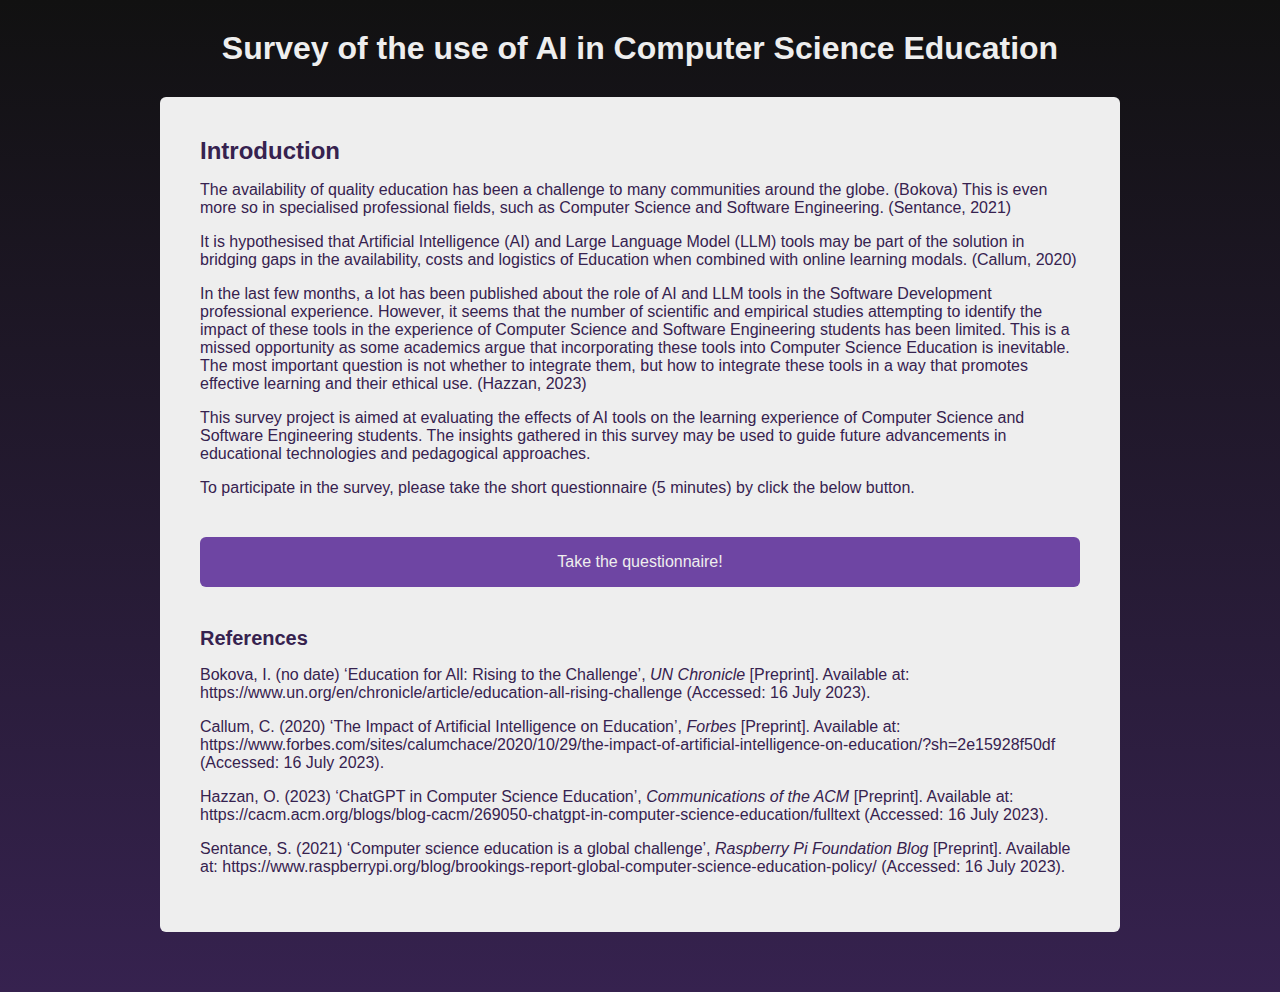
<file: index.html>
<!-- 
Central Queensland University
COIT12207 - Internet Applications (2023 Term 2)
Campus: External
Assignment 1 - Social Innovation Survey
Student ID: 12184305
Student Name: Daniel Barros 
-->

<!DOCTYPE html>
<html lang="en">

<head>
    <meta charset="UTF-8">
    <meta name="viewport" content="width=device-width, initial-scale=1.0">
    <link rel="stylesheet" href="css/styles.css">
    <title>CQU | AI in CS Education Survey</title>
</head>

<body>
    <h1 class="title">Survey of the use of AI in Computer Science Education
    </h1>
    <div class="container">
        <h2 class="content-title">Introduction</h2>
        <p>The availability of quality education has been a challenge to many
            communities around the globe. (Bokova) This is even more so in
            specialised professional fields, such as Computer Science and
            Software Engineering. (Sentance, 2021)</p>
        <p>It is hypothesised that Artificial Intelligence (AI) and Large
            Language Model (LLM) tools may be part of the solution in bridging
            gaps in the availability, costs and logistics of Education when
            combined with online learning modals. (Callum, 2020)</p>
        <p>In the last few months, a lot has been published about the role of AI
            and LLM tools in the Software Development professional experience.
            However, it seems that the number of scientific and empirical
            studies attempting to identify the impact of these tools in the
            experience of Computer Science and Software Engineering students has
            been limited. This is a missed opportunity as some academics argue
            that incorporating these tools into Computer Science Education is
            inevitable. The most important question is not whether to integrate
            them, but how to integrate these tools in a way that promotes
            effective learning and their ethical use. (Hazzan, 2023)</p>
        <p>This survey project is aimed at evaluating the effects of AI tools on
            the learning experience of Computer Science and Software Engineering
            students. The insights gathered in this survey may be used to guide
            future advancements in educational technologies and pedagogical
            approaches.</p>
        <p>To participate in the survey, please take the short questionnaire (5
            minutes) by click the below button.</p>
        <a href="survey.html" class="button-link">Take the questionnaire!</a>
        <h3 class="references-title">References</h3>
        <p>Bokova, I. (no date) ‘Education for All: Rising to the Challenge’,
            <em>UN Chronicle</em> [Preprint]. Available at:
            https://www.un.org/en/chronicle/article/education-all-rising-challenge
            (Accessed: 16 July 2023).
        </p>
        <p>Callum, C. (2020) ‘The Impact of Artificial Intelligence on
            Education’, <em>Forbes</em> [Preprint]. Available at:
            https://www.forbes.com/sites/calumchace/2020/10/29/the-impact-of-artificial-intelligence-on-education/?sh=2e15928f50df
            (Accessed: 16 July 2023).</p>
        <p>Hazzan, O. (2023) ‘ChatGPT in Computer Science Education’,
            <em>Communications of the ACM</em> [Preprint]. Available at:
            https://cacm.acm.org/blogs/blog-cacm/269050-chatgpt-in-computer-science-education/fulltext
            (Accessed: 16 July 2023).
        </p>
        <p>Sentance, S. (2021) ‘Computer science education is a global
            challenge’, <em>Raspberry Pi Foundation Blog</em> [Preprint].
            Available at:
            https://www.raspberrypi.org/blog/brookings-report-global-computer-science-education-policy/
            (Accessed: 16 July 2023).</p>

    </div>
    <script src="js/AdjustHeight.js"></script>
    <script src="js/survey.js"></script>
</body>

</html>
</file>
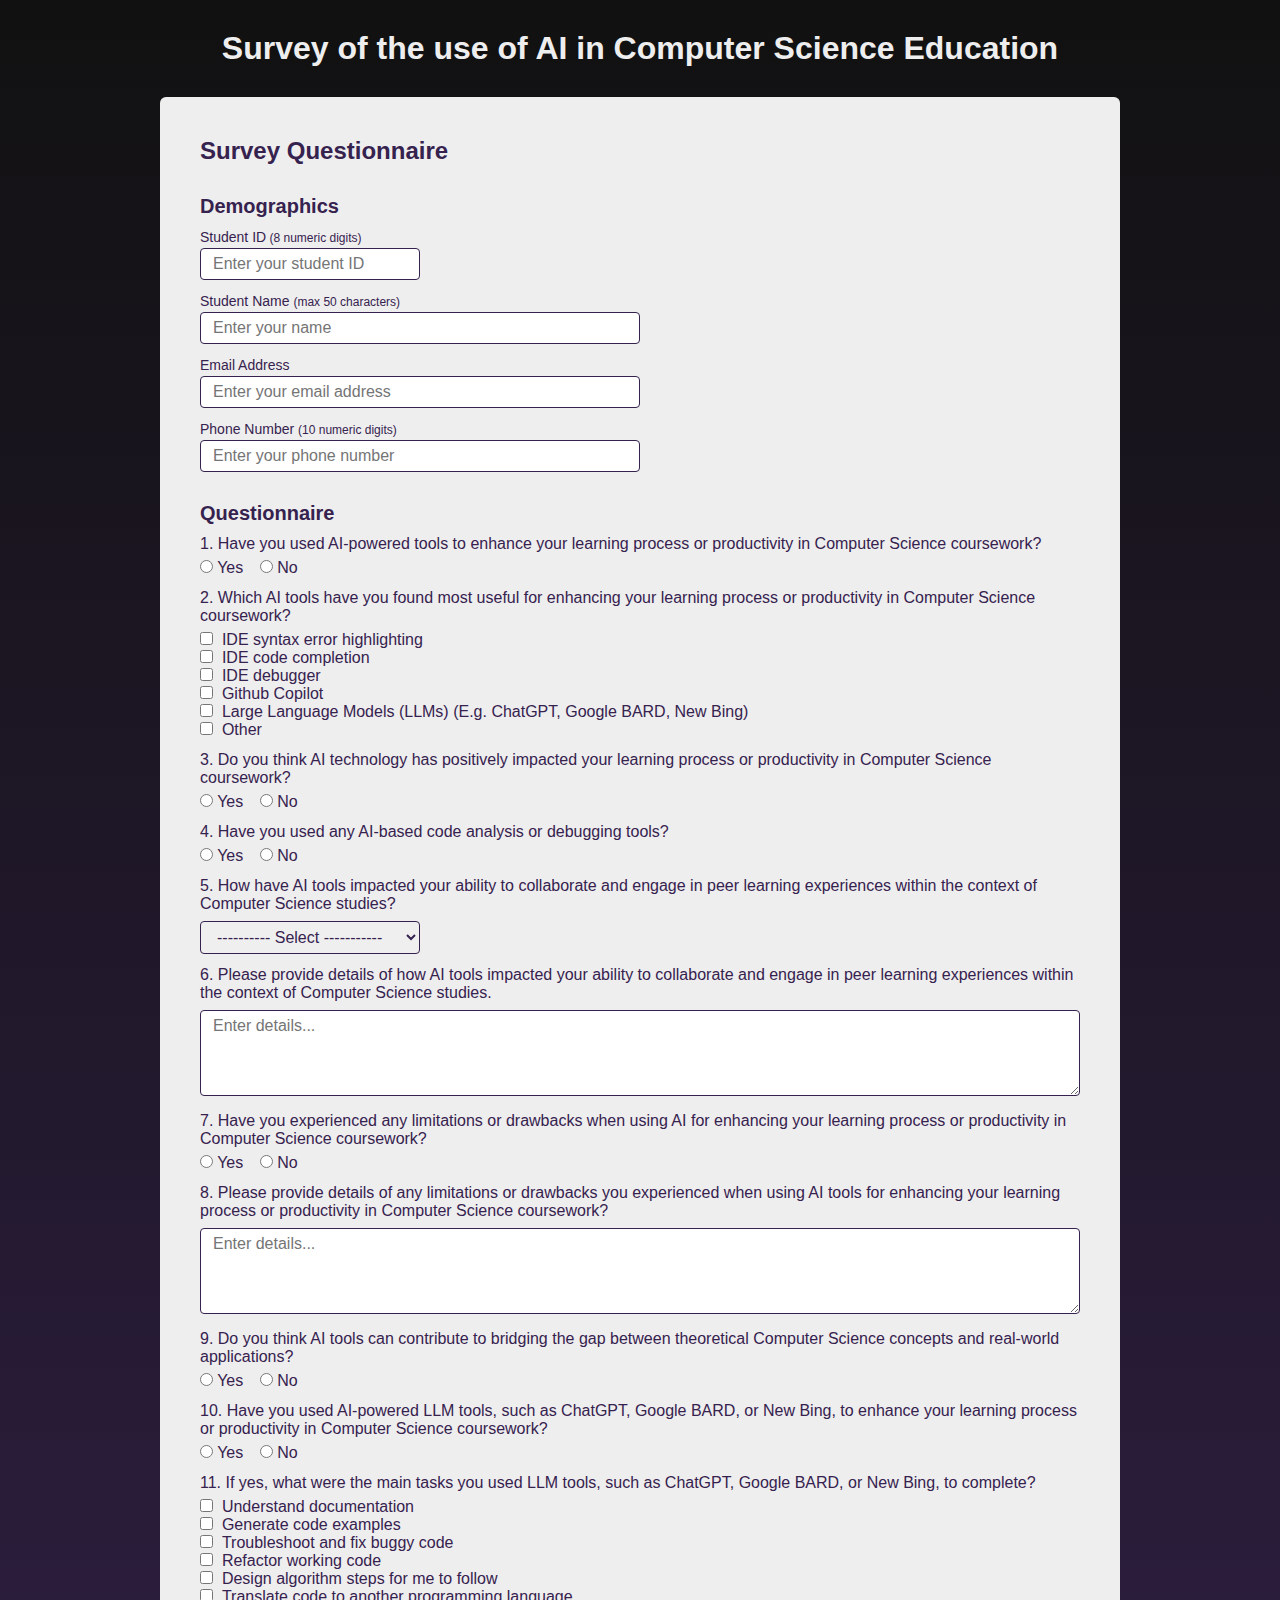
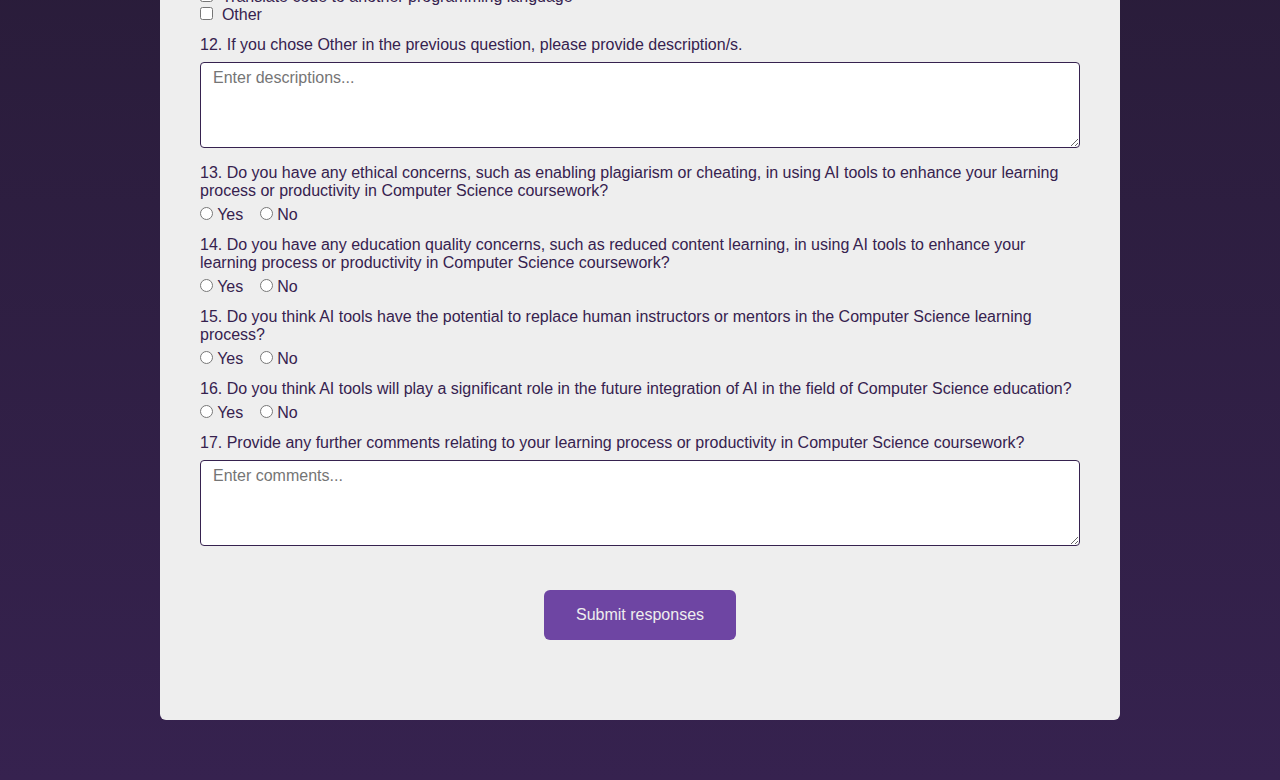
<file: survey.html>
<!-- 
Central Queensland University
COIT12207 - Internet Applications (2023 Term 2)
Campus: External
Assignment 1 - Social Innovation Survey
Student ID: 12184305
Student Name: Daniel Barros 
-->

<!DOCTYPE html>
<html lang="en">

<head>
    <meta charset="UTF-8">
    <meta name="viewport" content="width=device-width, initial-scale=1.0">
    <link rel="stylesheet" href="css/styles.css">
    <title>CQU | AI in CS Education Survey</title>
</head>

<body>
    <h1 class="title">Survey of the use of AI in Computer Science Education
    </h1>
    <div class="container" id="container">
        <h2 class="content-title" id="contentTitle">Survey Questionnaire</h2>
        <form id="form" name="form" onsubmit="submitResponsesButtonClick()"
              method="post">



            <!-- Demographics section -->
            <h3 class="form-section-title">Demographics</h3>
            <div class="form-field-group">
                <label class="form-field-label" for="studentID">Student
                    ID<span class="label-sub"> (8 numeric
                        digits)</span></label><br>
                <input class="input-field input-field-4col" type="text"
                       id="studentID" name="studentID" pattern="[0-9]{8}"
                       placeholder="Enter your student ID" maxlength="8"
                       required>
            </div>
            <div class="form-field-group">
                <label class="form-field-label" for="name">Student
                    Name <span class="label-sub"> (max 50
                        characters)</span></label><br>
                <input class="input-field input-field-2col" type="text"
                       id="name" name="name" placeholder="Enter your name"
                       maxlength="50" required>
            </div>
            <div class="form-field-group">
                <label class="form-field-label" for="email">Email Address
                </label><br>
                <input class="input-field input-field-2col" type="email"
                       id="email" name="email"
                       placeholder="Enter your email address" required>
            </div>
            <div class="form-field-group">
                <label class="form-field-label" for="phone">Phone Number
                    <span class="label-sub"> (10 numeric
                        digits)</span></label><br>
                <input class="input-field input-field-2col" type="phone"
                       id="phone" name="phone" pattern="[0-9]{10}"
                       placeholder="Enter your phone number" required>
            </div>



            <!-- Survey questions section -->
            <h3 class="form-section-title">Questionnaire</h3>

            <!-- Q1 radio buttons-->
            <div class="form-field-group">
                <p class="form-field-question">1. Have you used
                    AI-powered tools to enhance your learning process or
                    productivity in Computer Science coursework?
                </p><br>
                <label class="label-radio" for="q1Yes">
                    <input type="radio" id="q1Yes" name="q1" value="Yes">
                    Yes</input>
                </label>
                <label class="label-radio" for="q1No">
                    <input type="radio" id="q1No" name="q1" value="No">
                    No</input>
                </label>
            </div>

            <!-- Q2 checkboxes-->
            <div class="form-field-group">
                <p class="form-field-question">2. Which AI tools have you found
                    most useful for enhancing your learning process or
                    productivity in Computer Science coursework?
                </p><br>
                <label class="label-checkbox" for="highlighting">
                    <input type="checkbox" id="highlighting" name="q2"
                           value="Highlighting">
                    &nbsp;IDE syntax error highlighting</input><br>
                </label>
                <label class="label-checkbox" for="codeCompletion">
                    <input type="checkbox" id="codeCompletion" name="q2"
                           value="Code Completion">
                    &nbsp;IDE code completion</input><br>
                </label>
                <label class="label-checkbox" for="debugger">
                    <input type="checkbox" id="debugger" name="q2"
                           value="Debugger">
                    &nbsp;IDE debugger</input><br>
                </label>
                <label class="label-checkbox" for="githubCopilot">
                    <input type="checkbox" id="githubCopilot" name="q2"
                           value="Github Copilot">
                    &nbsp;Github Copilot</input><br>
                </label>
                <label class="label-checkbox" for="llm">
                    <input type="checkbox" id="llm" name="q2"
                           value="Large Language Models">
                    &nbsp;Large Language Models (LLMs) (E.g. ChatGPT, Google
                    BARD, New Bing)</input><br>
                </label>
                <label class="label-checkbox" for="other">
                    <input type="checkbox" id="other" name="q2" value="Other">
                    &nbsp;Other</input><br>
                </label>
            </div>

            <!-- Q3 radio buttons-->
            <div class="form-field-group">
                <p class="form-field-question">3. Do you think AI technology has
                    positively impacted your learning process or productivity in
                    Computer Science coursework?
                </p><br>
                <label class="label-radio" for="q3Yes">
                    <input type="radio" id="q3Yes" name="q3" value="Yes">
                    Yes</input>
                </label>
                <label class="label-radio" for="q3No">
                    <input type="radio" id="q3No" name="q3" value="No">
                    No</input>
                </label>
            </div>

            <!-- Q4 radio buttons-->
            <div class="form-field-group">
                <p class="form-field-question">4. Have you used any AI-based
                    code analysis or debugging tools?</p><br>
                <label class="label-radio" for="q4Yes">
                    <input type="radio" id="q4Yes" name="q4" value="Yes">
                    Yes</input>
                </label>
                <label class="label-radio" for="q4No">
                    <input type="radio" id="q4No" name="q4" value="No">
                    No</input>
                </label>
            </div>

            <!-- Q5 selection box -->
            <div class="form-field-group">
                <p class="form-field-question">5. How have AI tools impacted
                    your ability to collaborate and engage in peer learning
                    experiences within the context of Computer Science studies?
                </p><br>
                <select class="input-field input-field-4col" name="q5" id="q5">
                    <option value="">---------- Select -----------
                    </option>
                    <option value="Increased">Increased</option>
                    <option value="Decreased">Decreased</option>
                    <option value="Did not change">Did not change</option>
                </select>
            </div>

            <!-- Q6 Textarea -->
            <div class="form-field-group">
                <p class="form-field-question">6. Please provide details of how
                    AI tools impacted your ability to collaborate and engage in
                    peer learning experiences within the context of Computer
                    Science studies. </p><br>
                <textarea class="input-field input-field-1col" id="q6Details"
                          name="q6Details" rows="4"
                          placeholder="Enter details..."></textarea>
            </div>

            <!-- Q7 radio buttons-->
            <div class="form-field-group">
                <p class="form-field-question">7. Have you experienced any
                    limitations or drawbacks when using AI for enhancing your
                    learning process or productivity in Computer Science
                    coursework? </p><br>
                <label class="label-radio" for="q7Yes">
                    <input type="radio" id="q7Yes" name="q7" value="Yes">
                    Yes</input>
                </label>
                <label class="label-radio" for="q7No">
                    <input type="radio" id="q7No" name="q7" value="No">
                    No</input>
                </label>
            </div>

            <!-- Q8 Textarea -->
            <div class="form-field-group">
                <p class="form-field-question">8. Please provide details of any
                    limitations or drawbacks you experienced when using AI
                    tools for enhancing your learning process or productivity in
                    Computer Science coursework?</p><br>
                <textarea class="input-field input-field-1col" id="q8Details"
                          name="q8Details" rows="4"
                          placeholder="Enter details..."></textarea>
            </div>

            <!-- Q9 radio buttons-->
            <div class="form-field-group">
                <p class="form-field-question">9. Do you think AI tools can
                    contribute to bridging the gap between theoretical Computer
                    Science concepts and real-world applications? </p><br>
                <label class="label-radio" for="q9Yes">
                    <input type="radio" id="q9Yes" name="q9" value="Yes">
                    Yes</input>
                </label>
                <label class="label-radio" for="q9No">
                    <input type="radio" id="q9No" name="q9" value="No">
                    No</input>
                </label>
            </div>

            <!-- Q10 radio buttons-->
            <div class="form-field-group">
                <p class="form-field-question">10. Have you used AI-powered LLM
                    tools, such as ChatGPT, Google BARD, or New Bing, to enhance
                    your learning process or productivity in Computer Science
                    coursework?</p><br>
                <label class="label-radio" for="q10Yes">
                    <input type="radio" id="q10Yes" name="q10" value="Yes">
                    Yes</input>
                </label>
                <label class="label-radio" for="q10No">
                    <input type="radio" id="q10No" name="q10" value="No">
                    No</input>
                </label>
            </div>

            <!-- Q11 checkboxes-->
            <div class="form-field-group">
                <p class="form-field-question">11. If yes, what were the main
                    tasks you used LLM tools, such as ChatGPT, Google BARD, or
                    New Bing, to complete?
                </p><br>
                <label class="label-checkbox" for="documentation">
                    <input type="checkbox" id="documentation" name="q11"
                           value="Documentation">
                    &nbsp;Understand documentation</input><br>
                </label>
                <label class="label-checkbox" for="codeExamples">
                    <input type="checkbox" id="codeExamples" name="q11"
                           value="Code Examples">
                    &nbsp;Generate code examples</input><br>
                </label>
                <label class="label-checkbox" for="troubleshoot">
                    <input type="checkbox" id="troubleshoot" name="q11"
                           value="Troubleshoot">
                    &nbsp;Troubleshoot and fix buggy code</input><br>
                </label>
                <label class="label-checkbox" for="refactor">
                    <input type="checkbox" id="refactor" name="q11"
                           value="Refactor">
                    &nbsp;Refactor working code</input><br>
                </label>
                <label class="label-checkbox" for="designAlgorithms">
                    <input type="checkbox" id="designAlgorithms" name="q11"
                           value="Design Algorithms">
                    &nbsp;Design algorithm steps for me to follow</input><br>
                </label>
                <label class="label-checkbox" for="translateCode">
                    <input type="checkbox" id="translateCode" name="q11"
                           value="Translate Code">
                    &nbsp;Translate code to another programming
                    language</input><br>
                </label>
                <label class="label-checkbox" for="other">
                    <input type="checkbox" id="other" name="q11" value="Other">
                    &nbsp;Other</input><br>
                </label>
            </div>

            <!-- Q12 Textarea -->
            <div class="form-field-group">
                <p class="form-field-question">12. If you chose Other in the
                    previous question, please provide description/s.</p><br>
                <textarea class="input-field input-field-1col" id="q12Details"
                          name="q12Details" rows="4"
                          placeholder="Enter descriptions..."></textarea>
            </div>

            <!-- Q13 radio buttons-->
            <div class="form-field-group">
                <p class="form-field-question">13. Do you have any ethical
                    concerns, such as enabling plagiarism or cheating, in using
                    AI tools to enhance your learning process or productivity in
                    Computer Science coursework?</p><br>
                <label class="label-radio" for="q13Yes">
                    <input type="radio" id="q13Yes" name="q13" value="Yes">
                    Yes</input>
                </label>
                <label class="label-radio" for="q13No">
                    <input type="radio" id="q13No" name="q13" value="No">
                    No</input>
                </label>
            </div>

            <!-- Q14 radio buttons-->
            <div class="form-field-group">
                <p class="form-field-question">14. Do you have any education
                    quality concerns, such as reduced content learning, in using
                    AI tools to enhance your learning process or productivity in
                    Computer Science coursework?</p><br>
                <label class="label-radio" for="q14Yes">
                    <input type="radio" id="q14Yes" name="q14" value="Yes">
                    Yes</input>
                </label>
                <label class="label-radio" for="q14No">
                    <input type="radio" id="q14No" name="q14" value="No">
                    No</input>
                </label>
            </div>

            <!-- Q15 radio buttons-->
            <div class="form-field-group">
                <p class="form-field-question">15. Do you think AI tools have
                    the potential to replace human instructors or mentors in the
                    Computer Science learning process?</p><br>
                <label class="label-radio" for="q15Yes">
                    <input type="radio" id="q15Yes" name="q15" value="Yes">
                    Yes</input>
                </label>
                <label class="label-radio" for="q15No">
                    <input type="radio" id="q15No" name="q15" value="No">
                    No</input>
                </label>
            </div>

            <!-- Q16 radio buttons-->
            <div class="form-field-group">
                <p class="form-field-question">16. Do you think AI tools will
                    play a significant role in the future integration of AI in
                    the field of Computer Science education?</p><br>
                <label class="label-radio" for="q16Yes">
                    <input type="radio" id="q16Yes" name="q16" value="Yes">
                    Yes</input>
                </label>
                <label class="label-radio" for="q16No">
                    <input type="radio" id="q16No" name="q16" value="No">
                    No</input>
                </label>
            </div>

            <!-- Q17 Textarea -->
            <div class="form-field-group">
                <p class="form-field-question">17. Provide any further comments
                    relating to your learning process or productivity in
                    Computer Science coursework?</p><br>
                <textarea class="input-field input-field-1col" id="q17"
                          name="q17" rows="4"
                          placeholder="Enter comments..."></textarea>
            </div>



            <!-- Submit button -->
            <div class="form-field-group">
                <button type="submit" class="button-link" id="submit-button"
                        value="submit">Submit
                    responses</button>
            </div>
        </form>
    </div>
    <script src="js/AdjustHeight.js"></script>
    <script src="js/survey.js"></script>
</body>

</html>
</file>
<file: css/styles.css>
/* 
Central Queensland University
COIT12207 - Internet Applications (2023 Term 2)
Campus: External
Assignment 1 - Social Innovation Survey
Student ID: 12184305
Student Name: Daniel Barros 
*/

/* Color Variables */
:root {
    --primary-color: #36224F;
    --primary-color-dark: #251738;
    --primary-color-light: #6E45A3;
    --primary-color-lighter: #8860BB;
    --black: #111;
    --white: #eee;
}

* {
    box-sizing: border-box;
    font-family: 'Segoe UI', Tahoma, Geneva, Verdana, sans-serif;
    margin: 0;
    padding: 0;
}

body {
    background-image: linear-gradient(var(--black), var(--primary-color));
    margin: 0;
    padding: 30px 0;
    font-size: 16px;
    color: var(--primary-color);
    /* To be changed to 100% once/if length is greater than 100vh.*/
    /* height: 100vh; */
    height: 100%;
}

h1 {
    margin: 0px auto;
    text-align: center;
    font-size: 32px;
    color: var(--white);
}

.container {
    max-width: 960px;
    margin: 30px auto;
    border-radius: 6px;
    padding: 40px;
    background-color: var(--white);
}

h2 {
    font-size: 24px;
    margin-bottom: 16px;
}

p {
    font-size: 16px;
    margin-bottom: 16px;
}

.button-link {
    display: block;
    margin: 40px auto;
    border: none;
    border-radius: 6px;
    padding: 16px 32px;
    background-color: var(--primary-color-light);
    cursor: pointer;
    text-align: center;
    color: var(--white);
    font-size: 16px;
    text-decoration: none;
    transition: background-color 0.15s;
}

.button-link:hover {
    background-color: var(--primary-color-lighter);
}

h3 {
    font-size: 20px;
    margin-bottom: 16px;
}

/* Form */
.form-section-title {
    margin: 30px 0 10px 0;

}

.form-field-group {
    margin-bottom: 12px;
}

.form-field-label {
    font-size: 14px;
}

.label-sub {
    font-size: 12px;
    color: var(--primary-color);
}

.form-field-question {
    display: inline-block;
    margin-bottom: 6px;
    font-size: 16px;
}

.input-field {
    margin-top: 2px;
    border: 1px solid var(--primary-color);
    border-radius: 4px;
    padding: 6px 12px;
    font-size: 16px;
    color: var(--primary-color);
}

.input-field-4col {
    width: 25%;
}

.input-field-2col {
    width: 50%;
}

.input-field-1col {
    width: 100%;
}

.label-radio {
    display: inline-block;
    margin-right: 12px;
    font-size: 16px;
}

@media screen and (max-width: 768px) {
    h1 {
        font-size: 28px;
    }
    
    .container {
        max-width: 94%;
        margin: 20px auto;
        padding: 30px;
    }
    
    .input-field-4col {
        width: 50%;
    }

    .input-field-2col {
        width: 100%;
    }

    .button-link {
        margin: 40px auto 20px;
    }
}

@media screen and (max-width: 425px) {
    body {
        padding-bottom: 0;
    }
    
    h1 {
        font-size: 24px;
    }
    
    .container {
        margin-bottom: 0;
        max-width: 100%;
        border-radius: 0;
        padding: 16px;
    }
    
    .input-field-4col {
        width: 100%;
    }

    .button-link {
        margin: 20px auto 10px;
    }
}
</file>
